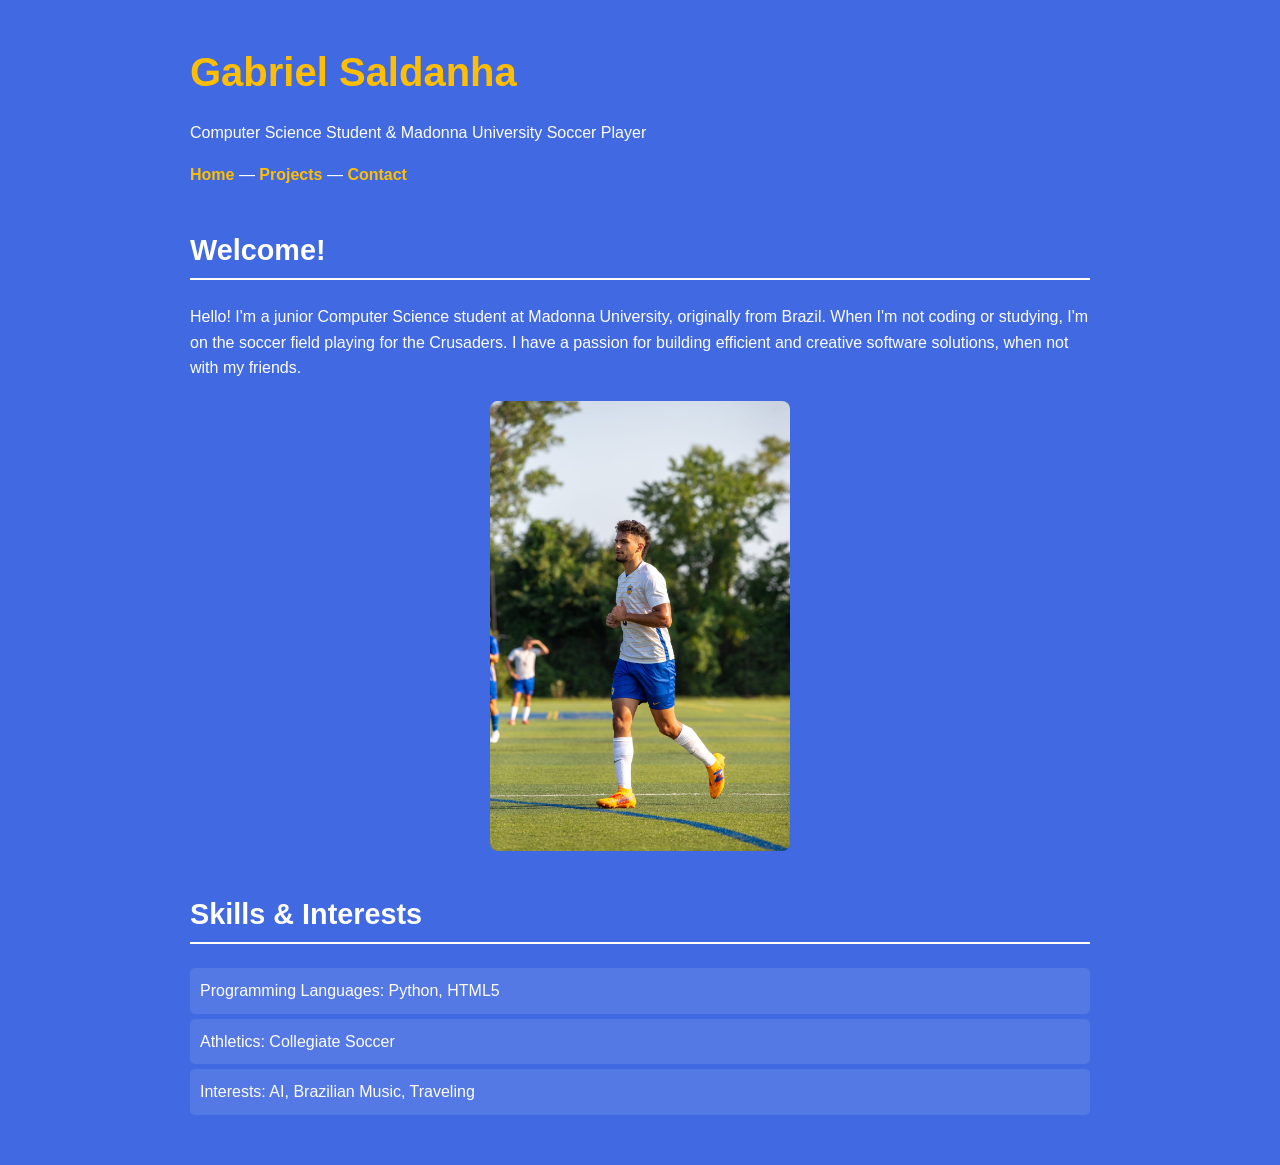
<file: index.html>
<!DOCTYPE html>
<html lang="en">
<head>
    <meta charset="UTF-8">
    <meta name="viewport" content="width=device-width, initial-scale=1.0">
    <title>Gabriel Antonio Costa Saldanha -  Personal Portfolio</title>
    <link rel="stylesheet" href="css/styles.css">
</head>
<body>
    <div class="container">
    <h1>Gabriel Saldanha</h1>
    <p>Computer Science Student & Madonna University Soccer Player</p>

    <p>
        <a href="index.html">Home</a> &mdash;
        <a href="projects.html">Projects</a> &mdash;
        <a href="contact.html">Contact</a>
    </p>

    <h2 id="welcome-greeting">Welcome!</h2>
    <p>
        Hello! I'm a junior Computer Science student at Madonna University, originally from Brazil. When I'm not coding or studying, I'm on the soccer field playing for the Crusaders. I have a passion for building efficient and creative software solutions, when not with my friends.
    </p>
    
    <img src="images/profile.jpg" alt="A photo of me on the Madonna University soccer field" width="300">

    <h2>Skills & Interests</h2>
    <ul>
        <li>Programming Languages: Python, HTML5</li>
        <li>Athletics: Collegiate Soccer</li>
        <li>Interests: AI, Brazilian Music, Traveling</li>
    </ul>

    <p id="visitCounter" style="margin-top: 30px; font-style: italic; color: #FFBF00;"></p>

    </div>
    <script src="js/script.js"></script>
</body>
</html>
</file>
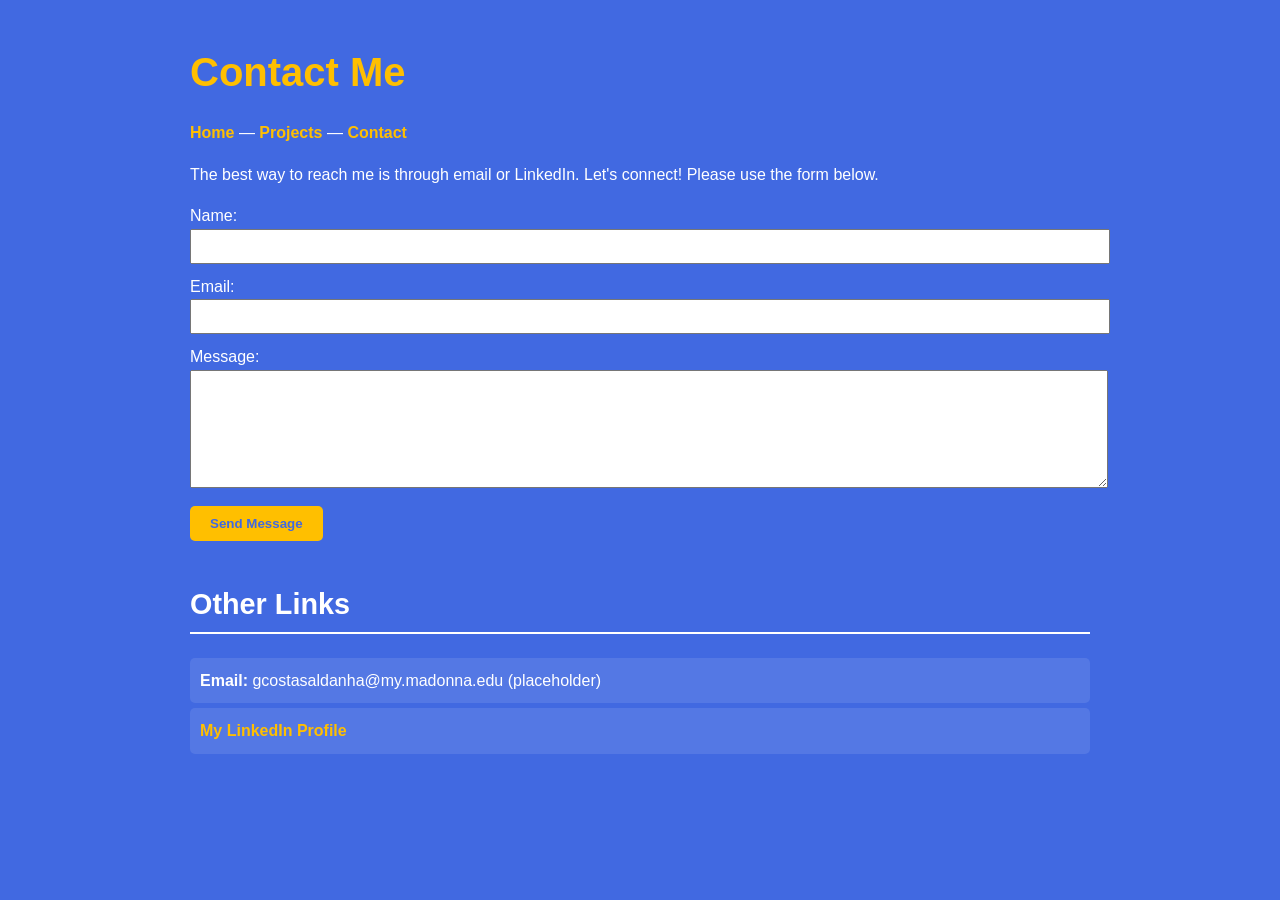
<file: contact.html>
<!DOCTYPE html>
<html lang="en">
<head>
    <meta charset="UTF-8">
    <meta name="viewport" content="width=device-width, initial-scale=1.0">
    <title>Contact Me - Gabriel Saldanha</title>
    <link rel="stylesheet" href="css/styles.css">
</head>
<body>
    <div class="container">
        <h1>Contact Me</h1>

        <p>
            <a href="index.html">Home</a> &mdash;
            <a href="projects.html">Projects</a> &mdash;
            <a href="contact.html">Contact</a>
        </p>

        <p>The best way to reach me is through email or LinkedIn. Let's connect! Please use the form below.</p>

        <form id="contactForm">
            <label for="name">Name:</label><br>
            <input type="text" id="name" name="name" style="width: 100%; padding: 8px; margin-bottom: 10px;"><br>
            
            <label for="email">Email:</label><br>
            <input type="email" id="email" name="email" style="width: 100%; padding: 8px; margin-bottom: 10px;"><br>
            
            <label for="message">Message:</label><br>
            <textarea id="message" name="message" style="width: 100%; padding: 8px; margin-bottom: 10px; height: 100px;"></textarea><br>
            
            <button type="submit" style="background-color: #FFBF00; color: royalblue; padding: 10px 20px; border: none; font-weight: bold; cursor: pointer; border-radius: 5px;">Send Message</button>
            
            <p id="validationMessage" style="font-weight: bold; margin-top: 10px;"></p>
        </form>
        <h2>Other Links</h2>
        <ul>
            <li><strong>Email:</strong> gcostasaldanha@my.madonna.edu (placeholder)</li>
            <li><a href="https://www.linkedin.com/in/gabriel-saldanha-2694b9397/" target="_blank">My LinkedIn Profile</a></li>
        </ul>
    </div>
    <script src="js/script.js"></script>
</body>
</html>
</file>
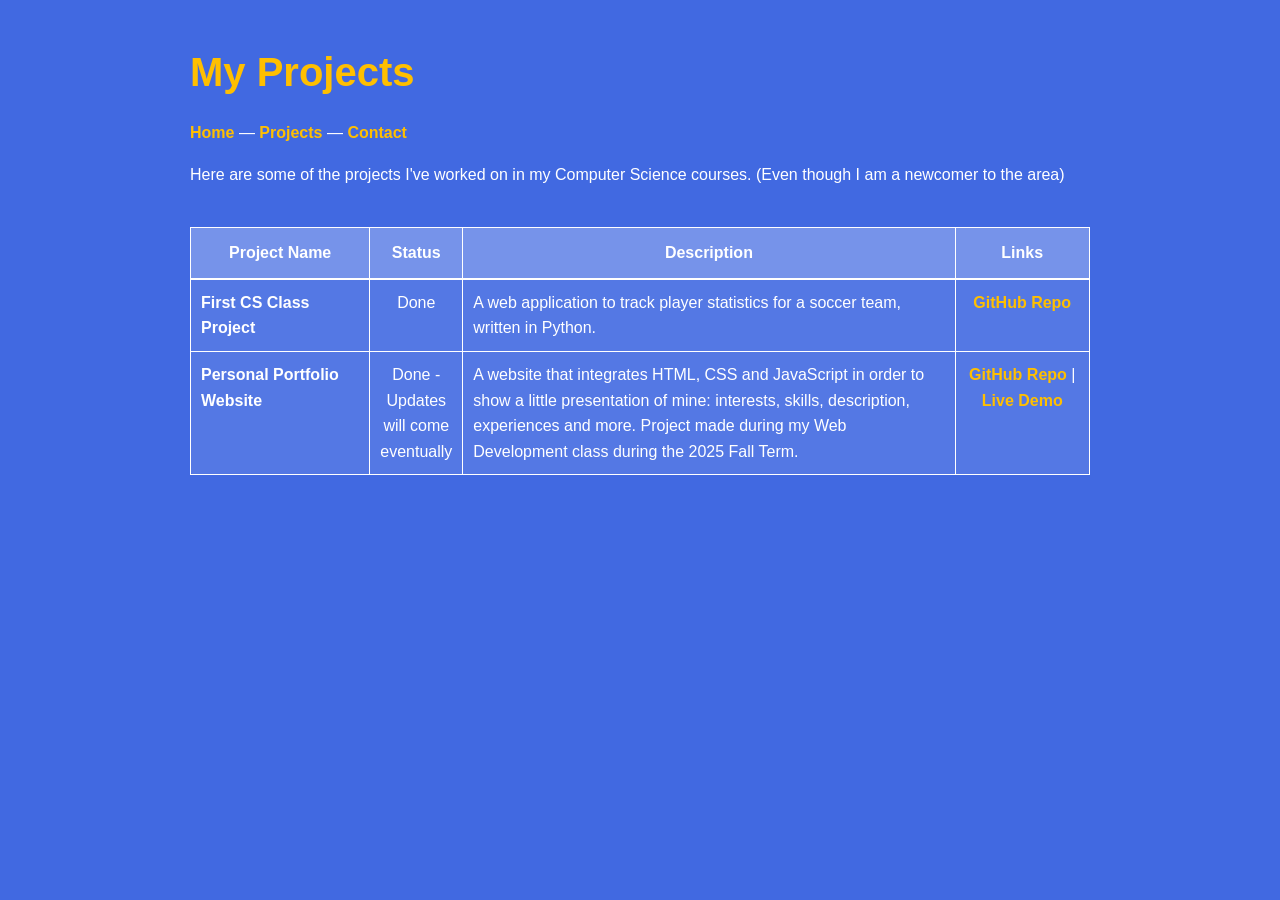
<file: projects.html>
<!DOCTYPE html>
<html lang="en">
<head>
    <meta charset="UTF-8">
    <meta name="viewport" content="width=device-width, initial-scale=1.0">
    <title>My Projects - Gabriel Saldanha</title>
    <link rel="stylesheet" href="css/styles.css">
</head>
<body>
    <div class="container">
        <h1>My Projects</h1>

        <p>
            <a href="index.html">Home</a> &mdash;
            <a href="projects.html">Projects</a> &mdash;
            <a href="contact.html">Contact</a>
        </p>

        <p>Here are some of the projects I've worked on in my Computer Science courses. (Even though I am a newcomer to the area)</p>

        <table border="1">
            <tr>
                <th>Project Name</th>
                <th>Status</th>
                <th>Description</th>
                <th>Links</th>
            </tr>
            <tr>
                <td>First CS Class Project</td>
                <td>Done</td>
                <td>
                    A web application to track player statistics for a soccer team, written in Python.
                </td>
                <td>
                    <a href="https://github.com/gabrielsaldanhacode/CSC3020-TermProject" target="_blank">GitHub Repo</a> 
                </td>
            </tr>
            <tr>
                <td>Personal Portfolio Website</td>
                <td>Done - Updates will come eventually</td>
                <td>
                    A website that integrates HTML, CSS and JavaScript in order to show a little presentation of mine: interests, skills, description, experiences and more. Project made during my Web Development class during the 2025 Fall Term.
                </td>
                <td>
                    <a href="https://github.com/gabrielsaldanhacode/personal-portfolio-website" target="_blank">GitHub Repo</a> | 
                    <a href="https://gabrielsaldanhacode.github.io/personal-portfolio-website/" target="_blank">Live Demo</a>
                </td>
            </tr>
        </table>
        </div>
    <script src="js/script.js"></script>
</body>
</html>
</file>
<file: css/styles.css>
/* --- 1. GENERAL PAGE STYLES --- */
body {
    font-family: Verdana, sans-serif;
    font-size: 16px;
    line-height: 1.6;
    background-color: royalblue; /* This brings back the blue background */
    color: white;
    margin: 0;
}

/* --- 2. HEADINGS & LINKS --- */
h1 {
    font-size: 2.5em;
    color: #FFBF00; /* Gold color */
    margin-bottom: 10px;
    margin-top: 20px;
}

h2 {
    font-size: 1.8em;
    border-bottom: 2px solid white; 
    padding-bottom: 5px;
    margin-top: 40px;
}

a {
    color: #FFBF00;
    text-decoration: none;
    font-weight: bold;
}

a:hover {
    text-decoration: underline;
}

/* --- 3. LAYOUT & IMAGES --- */
.container {
    width: 80%;
    max-width: 900px;
    margin: 0 auto; /* Centers the content */
    padding: 20px;
}

img {
    max-width: 100%;
    height: auto;
    display: block;
    margin: 20px auto;
    border-radius: 8px;
}

/* --- 4. LISTS (for Contact page/Home) --- */
ul {
    list-style-type: none; 
    padding: 0;
}

li {
    background-color: rgba(255, 255, 255, 0.1);
    padding: 10px;
    margin-bottom: 5px;
    border-radius: 5px;
}

/* --- 5. PROJECTS TABLE STYLES (New 4-Column Layout) --- */
table {
    width: 100%; /* Fits the container */
    max-width: 100%;
    margin: 40px auto 20px auto; 
    border-collapse: collapse;
    background-color: rgba(255, 255, 255, 0.1); /* Transparent background */
    border-radius: 5px; 
}

th {
    padding: 12px;
    border: 1px solid white;
    text-align: center;
    background-color: rgba(255, 255, 255, 0.2); 
    border-bottom: 2px solid white; 
}

td {
    padding: 10px;
    border: 1px solid white; 
    vertical-align: top;
}

/* Column Widths */
td:nth-child(1) { /* Project Name */
    width: 20%;
    font-weight: bold;
}
td:nth-child(2) { /* Status */
    width: 10%;
    text-align: center;
}
td:nth-child(3) { /* Description */
    width: 55%; 
}
td:nth-child(4) { /* Links */
    width: 15%;
    text-align: center;
}

/* --- 6. MOBILE RESPONSIVENESS (Mandatory) --- */
@media (max-width: 768px) {
    .container {
        width: 95%; /* Use more screen space on mobile */
        overflow-x: hidden; /* Prevent body scroll */
    }
    
    /* Make the TABLE scrollable on mobile, not the whole page */
    table {
        display: block;
        overflow-x: auto;
        white-space: nowrap; /* Keeps rows on one line while scrolling */
    }
    
    /* Allow description text to wrap nicely inside the scrollable area */
    td:nth-child(3) {
        white-space: normal;
        min-width: 200px;
    }
}
</file>
